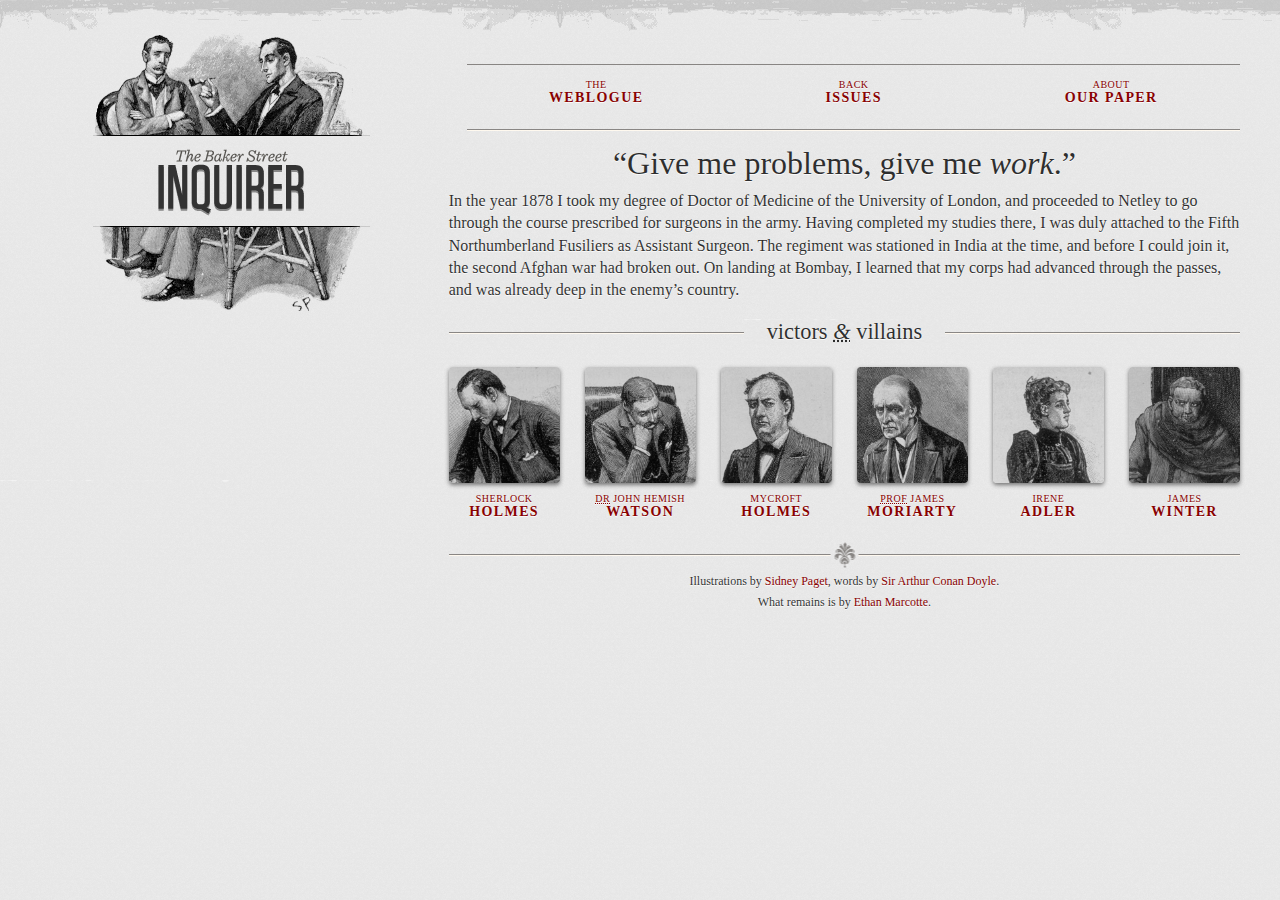
<file: 响应式布局_作业/index.html>
<!DOCTYPE html>
<!-- saved from url=(0071)https://alistapart.com/d/responsive-web-design/ex/ex-site-flexible.html -->
<html>

	<head>
		<meta http-equiv="Content-Type" content="text/html; charset=UTF-8">
		<title>Give me problems, give me work.</title>
		<meta name="viewport" content="width=device-width, initial-scale=1.0">
		<link rel="stylesheet" href="css/style.css" />
		<style type="text/css">
		</style>
	</head>

	<body>

		<div id="page">
			<div class="inner">
				<div class="mast">
					<h1 id="logo"><a href="#"><img src="./img/logo.png" alt="The Baker Street Inquirer"></a></h1>

					<ul class="nav">
						<li class="first">
							<a href="#"><i>The</i> Weblogue</a>
						</li>
						<li>
							<a href="#"><i>Back</i> Issues</a>
						</li>
						<li class="last">
							<a href="#"><i>About</i> Our Paper</a>
						</li>
					</ul>
					<div id="logo2">
						<a href="#"><img src="./img/logo.png" alt="The Baker Street Inquirer"></a>
					</div>
					<!-- /end .nav -->
				</div>
				<!-- /end .mast -->

				<div class="section intro">
					<div>
						<h2>“Give me problems, give me&nbsp;<em>work</em>.”</h2>

						<p>In the year 1878 I took my degree of Doctor of Medicine of the University of London, and proceeded to Netley to go through the course prescribed for surgeons in the army. Having completed my studies there, I was duly attached to the Fifth Northumberland Fusiliers as Assistant Surgeon. The regiment was stationed in India at the time, and before I could join it, the second Afghan war had broken out. On landing at Bombay, I learned that my corps had advanced through the passes, and was already deep in the enemy’s&nbsp;country.</p>
					</div>
				</div>
				<!-- /end .section.intro -->

				<div class="section main">
					<h2><b>Victors <abbr class="amp" title="And">&amp;</abbr> Villains</b></h2>
					<ol>
						<li id="f-holmes" class="figure">
							<a href="#">
								<img src="./img/f-holmes.jpg" alt="">
								<span class="figcaption">Sherlock <b>Holmes</b></span>
							</a>
						</li>
						<!-- /end .figure -->
						<li id="f-watson" class="figure">
							<a href="#">
								<img src="./img/f-watson.jpg" alt="">
								<span class="figcaption"><abbr title="Professor">Dr</abbr> John Hemish <b>Watson</b></span>
							</a>
						</li>
						<!-- /end .figure -->
						<li id="f-mycroft" class="figure">
							<a href="#">
								<img src="./img/f-mycroft.jpg" alt="">
								<span class="figcaption">Mycroft <b>Holmes</b></span>
							</a>
						</li>
						<!-- /end .figure -->
						<li id="f-moriarty" class="figure">
							<a href="#">
								<img src="./img/f-moriarty.jpg" alt="">
								<span class="figcaption"><abbr title="Professor">Prof</abbr> James <b>Moriarty</b></span>
							</a>
						</li>
						<!-- /end .figure -->
						<li id="f-adler" class="figure">
							<a href="#">
								<img src="./img/f-adler.jpg" alt="">
								<span class="figcaption">Irene <b>Adler</b></span>
							</a>
						</li>
						<!-- /end .figure -->
						<li id="f-winter" class="figure">
							<a href="#">
								<img src="./img/f-winter.jpg" alt="">
								<span class="figcaption">James <b>Winter</b></span>
							</a>
						</li>
						<!-- /end .figure -->
					</ol>
				</div>
				<!-- /end .section.main -->

				<div class="footer">
					<p>Illustrations by
						<a href="#">Sidney Paget</a>, words by
						<a href="#">Sir Arthur Conan Doyle</a>.</p>
					<p>What remains is by
						<a href="#">Ethan Marcotte</a>.</p>
				</div>
				<!-- /end .footer -->
			</div>
			<!-- /end .inner -->
		</div>
		<!-- /end #page -->

	</body>

</html>
</file>
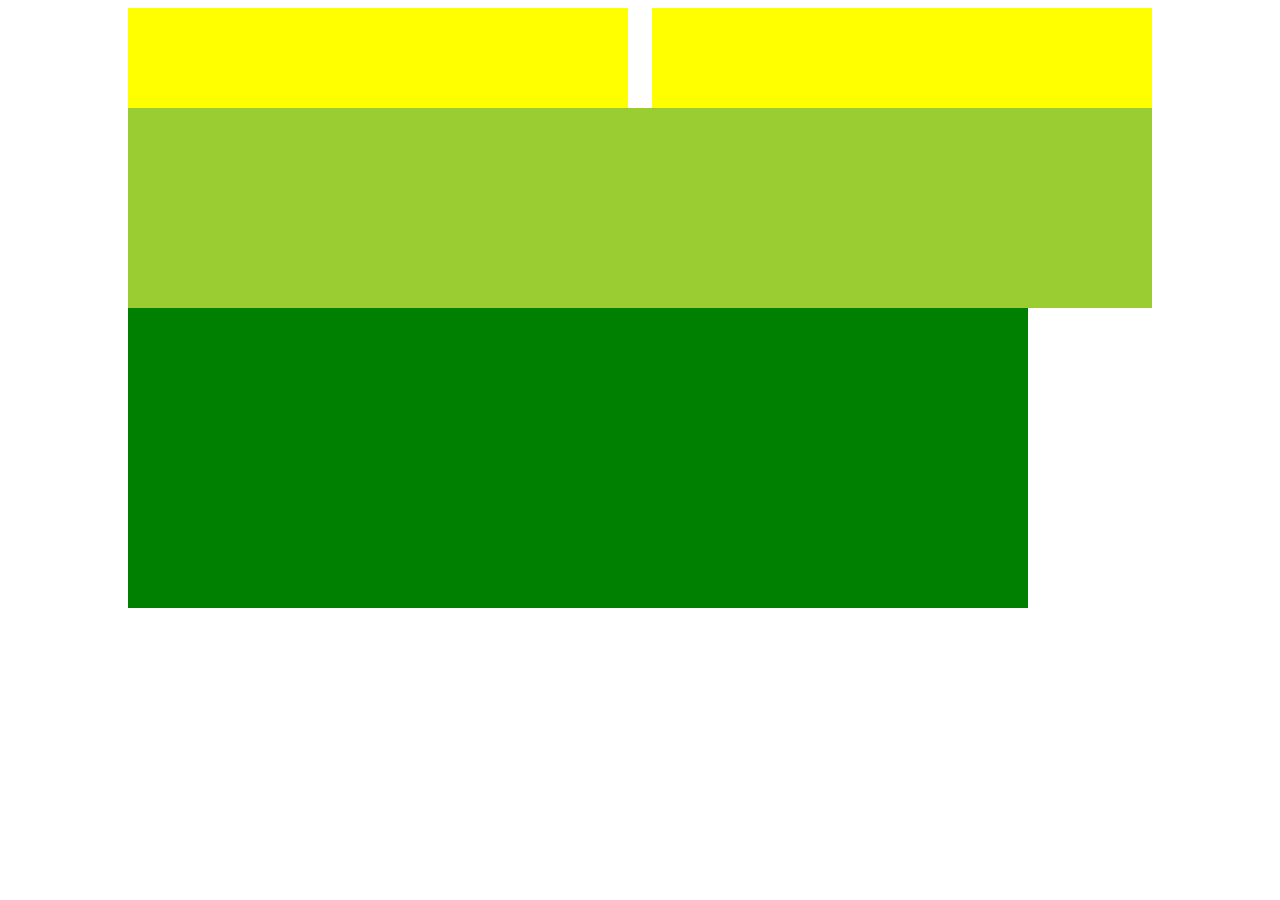
<file: 2.响应式布局实践.html>
<!DOCTYPE html>
<html>
	<head>
		<meta charset="UTF-8">
		<title></title>
		<meta name="viewport" content="width=device-width,initial-scale=1,minimum-scale=1,maximum-scale=1,user-scalable=no" />
		<style type="text/css">
			.warp{
				width: 1024px;
				margin: 0px auto;
			}
			.box1{
				float: left;
				
			}
			.box2{
				float: right;
				
			}
			.over{
				overflow: hidden;
				zoom:1;
			}
			.box1,.box2{
				background-color: yellow;
				width: 500px;
				height: 100px;
			}
			header{
				width:100%;
				height: 200px;
				background-color: yellowgreen;
			}
			section div{
				float: left;
				width:300px;
				height: 300px;
				background-color: green;
			}
			footer div{
				float: left;
				background-color: goldenrod;
			}
			
			
			@media only screen and (max-width:1024px ) {
				
			}
			@media only screen and (max-width:768px ) {
				
			}
			@media only screen and (max-width:320px ) {
				
			}
			
		</style>
	</head>
	<body>
		<div class="warp">
			<nav class="over">
				<div class="box1"></div>
				<div class="box2"></div>
			</nav>
			<header></header>
			<!--<div class="box3"></div>-->
			<section class="over">
				<div class="box4"></div>
				<div class="box5"></div>
				<div class="box6"></div>
				
			</section>
			
			<footer class="over">
				<div class="box4"></div>
				<div class="box5"></div>
				<div class="box6"></div>
				<div class="box4"></div>
			</footer>
			
		</div>
			
			
			
		
		
	</body>
</html>
</file>
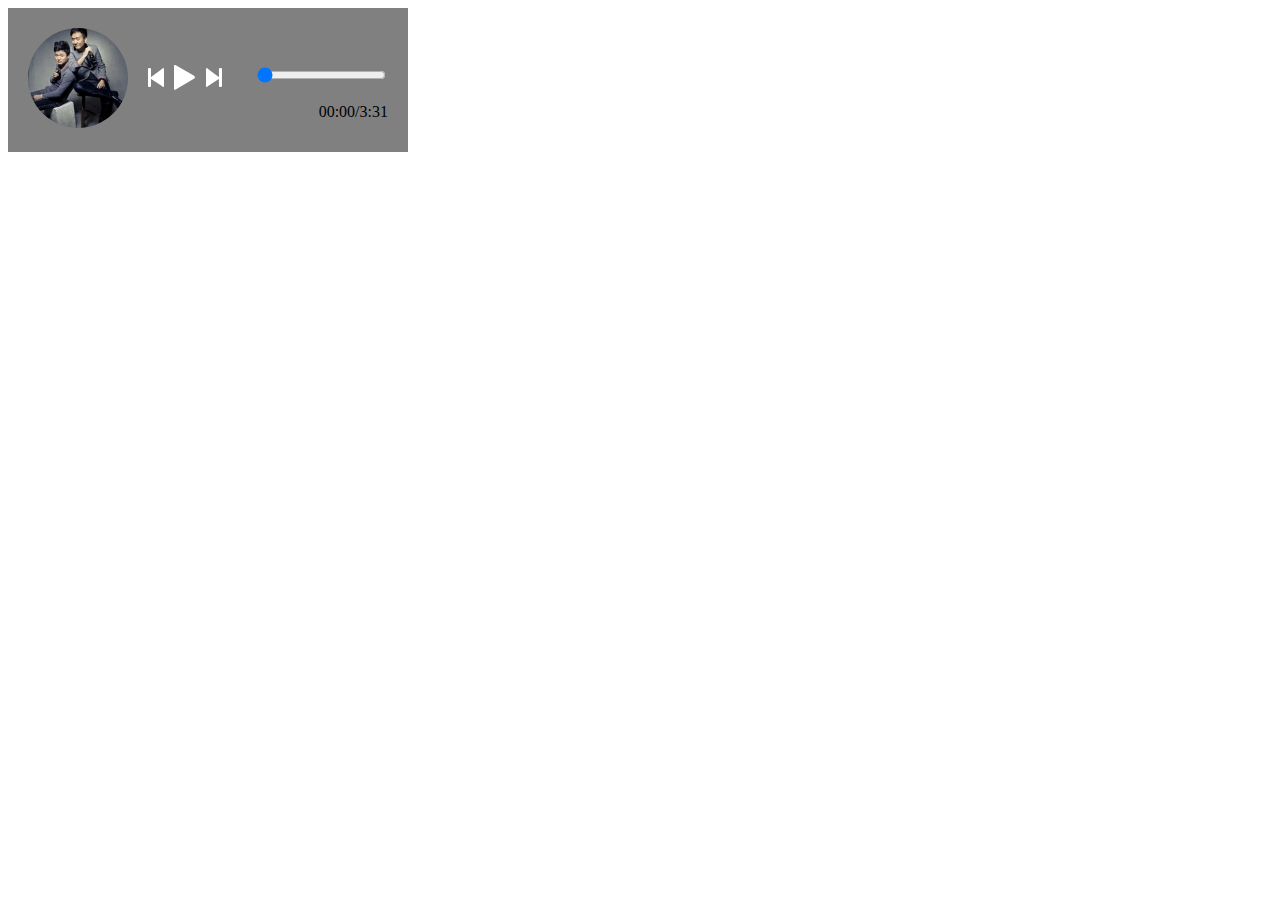
<file: 4.音乐播放.html>
<!DOCTYPE html>
<html>
	<head>
		<meta charset="UTF-8">
		<title></title>
		<style type="text/css">
			.demo{
				width:400px;
				/*height: 200px;*/
				background-color: gray;
				overflow: hidden;
				zoom: 1;
				
			}
			.img,.btngrop{
				float: left;
			}
			.demo .img img{
				width: 100px;
				height: 100px;
				border-radius: 50%;
				margin: 20px;
				-webkit-animation: rotate 5s 0s linear infinite;
				-webkit-animation-play-state: paused;
				
			}
			.demo .btngrop{
				overflow: hidden;
				zoom: 1;
				padding-top:57px ;
			}
			.demo .btngrop .btn{
				background-image: url(images/ico_btn_player.png);
				background-repeat: no-repeat;
				float: left;
				margin-right: 10px;
				
				
			}
			.demo .btngrop .btn-pre{
				position: relative;
				top:3px;
				width:16px;
				height:20px;
				background-position:-90px 0;
			}
			.demo .btngrop .btn-play{
				width:22px;
				height:26px;
				background-position:-90px -60px;
			}
			.demo .btngrop .btn-pause{
				width:22px;
				height:26px;
				background-position:-90px -90px;
			}
			.demo .btngrop .btn-next{
				position: relative;
				top:3px;
				width:16px;
				height:20px;
				background-position:-90px -30px;
			}
			.info{
				float: right;
				padding-top: 57px;
				padding-right: 20px;
			}
			.info p{
				text-align: right;
			}
			
			@keyframes rotate{
				from{-webkit-transform: rotate(0deg);}
				to{-webkit-transform: rotate(359deg);}
			}
		</style>
	</head>
	<body>
		<div class="demo">
			<div class="img">
				<img src="images/kuaizixiongdi.jpeg"/>
			</div>
			<div class="btngrop">
				<div class="btn btn-pre"></div>
				<div class="btn btn-play"></div>
				<div class="btn btn-next"></div>
			</div>
			<div class="info">
				<input type="range" name="" id="" value="0" />
				<p><span class="s1">00:00</span>/<span class="s2">00:00</span></p>
			</div>
			<audio src="media/小苹果.mp3" id="music" oncanplay="csl()" ></audio>
		</div>
		
	</body>
	<script type="text/javascript">
		
		var mp3=document.querySelector("#music");
		var playbtn=document.querySelector(".btn-play");
		var img=document.querySelector(".img img");

		var s2=document.querySelector(".s2");
		
		function csl(){
			console.log(mp3.duration);
//			s2.innerHTML=mp3.duration;
			var s=Math.floor(mp3.duration)
//			console.log(s)
			
			s2.innerHTML=parseInt(s/60)+":"+s%60
		}
		
		
		
		
		
		playbtn.onclick=function(){
			if (mp3.paused) {
				mp3.play();
				this.className="btn btn-pause"
				img.style.webkitAnimationPlayState="running"
			} else{
				mp3.pause();
				this.className="btn btn-play"
				img.style.webkitAnimationPlayState="paused"
			}
			
			
			
		}
		
		
		
		
		
	</script>
</html>
</file>
<file: 响应式布局_作业/css/style.css>
.section:after,
ul.nav:after {
	content: ".";
	display: block;
	height: 0;
	clear: both;
	visibility: hidden;
}

html,
body,
div,
span,
applet,
object,
iframe,
h1,
h2,
h3,
h4,
h5,
h6,
p,
blockquote,
pre,
a,
abbr,
acronym,
address,
big,
cite,
code,
del,
dfn,
em,
font,
img,
ins,
kbd,
q,
s,
samp,
small,
strike,
strong,
sub,
sup,
tt,
var,
b,
u,
i,
center,
dl,
dt,
dd,
ol,
ul,
li,
fieldset,
form,
label,
legend,
table,
caption,
tbody,
tfoot,
thead,
tr,
th,
td {
	margin: 0;
	padding: 0;
	border: 0;
	outline: 0;
	font-size: 100%;
	vertical-align: baseline;
	background: transparent;
}

body {
	line-height: 1;
}

ol,
ul {
	list-style: none;
}

blockquote,
q {
	quotes: none;
}

blockquote:before,
blockquote:after,
q:before,
q:after {
	content: '';
	content: none;
}

ins {
	text-decoration: none;
}

del {
	text-decoration: line-through;
}

table {
	border-collapse: collapse;
	border-spacing: 0;
}

body {
	background: #E4E4E4 url("../img/bg.png");
	color: #292929;
	color: rgba(0, 0, 0, 0.82);
	font: normal 100% Cambria, Georgia, serif;
	-moz-text-shadow: 0 1px 0 rgba(255, 255, 255, 0.8);
	-webkit-text-shadow: 0 1px 0 rgba(255, 255, 255, 0.8);
	text-shadow: 0 1px 0 rgba(255, 255, 255, 0.8);
	-webkit-text-size-adjust: none;
}

a {
	color: #890101;
	text-decoration: none;
	-moz-transition: 0.2s color linear;
	-webkit-transition: 0.2s color linear;
	transition: 0.2s color linear;
}

a:hover {
	color: #DF3030;
}

#page {
	background: url("../img/rag.png") repeat-x;
	padding: 2em 0;
}

.inner {
	margin: 0 auto;
	width: 93.75%;
	/* 960px / 1024px */
}

img {
	max-width: 100%;
}

.amp {
	font-family: Baskerville, Garamond, Palatino, "Palatino Linotype", "Hoefler Text", "Times New Roman", serif;
	font-style: italic;
	font-weight: normal;
}

.mast {
	/*float: left;*/
	width: 100%;
	/* 306px / 960px */
}

h1 {
	width: 31.875%;
	float: left;
	background: url("../img/logo-bg.png") no-repeat 50% 0;
}

h1 a {
	padding-top: 117px;
	height: 162px;
	display: block;
	text-align: center;
}

.intro,
.main,
.footer {
	float: right;
	width: 65.9375%;
	/* 633px / 960px */
}

.intro div {
	line-height: 1.4;
}

ul.nav {
	float: right;
	border-top: 1px solid #888583;
	margin: 2em auto 0;
	width: 64.379%;
}

ul.nav li {
	float: left;
	width: 33.333%;
}

ul.nav a {
	background: url("../img/ornament.png") no-repeat 0 100%;
	font: bold 14px/1.2 "Book Antiqua", "Palatino Linotype", Georgia, serif;
	display: block;
	text-align: center;
	letter-spacing: 0.1em;
	padding: 1em 0.5em 3em;
	margin-bottom: -1em;
	text-transform: uppercase;
}

ul.nav a:hover {
	background-position: 50% 100%;
}

ul.nav i {
	font: normal 10px Baskerville, Garamond, Palatino, "Palatino Linotype", "Hoefler Text", "Times New Roman", serif;
	display: block;
	letter-spacing: 0.05em;
}

.intro {
	margin-top: 10px;
}

.intro h2 {
	font: normal 2em "Hoefler Text", "Baskerville old face", Garamond, "Times New Roman", serif;
	text-align: center;
	margin-bottom: 0.25em;
}

.main h2 {
	background: url("../img/ornament.png") no-repeat 0 50%;
	font-size: 1.4em;
	text-transform: lowercase;
	text-align: center;
	margin: 0.75em 0 1em;
}

.main h2 b {
	background: url("../img/bg.png");
	font-weight: normal;
	padding: 0 1em;
}

.figure {
	float: left;
	font-size: 10px;
	letter-spacing: 0.05em;
	line-height: 1.1;
	margin: 0 3.2% 1.5em 0;
	/* 21px / 633px */
	text-align: center;
	text-transform: uppercase;
	width: 14%;
	/* 197px / 633px */
}

.figure b {
	display: block;
	font-size: 14px;
	font-family: "Book Antiqua", "Palatino Linotype", Georgia, serif;
	letter-spacing: 0.1em;
}

.figure img {
	-webkit-border-radius: 4px;
	-moz-border-radius: 4px;
	border-radius: 4px;
	-webkit-box-shadow: 0 2px 4px rgba(0, 0, 0, 0.5);
	-moz-box-shadow: 0 2px 4px rgba(0, 0, 0, 0.5);
	box-shadow: 0 2px 4px rgba(0, 0, 0, 0.5);
	display: block;
	margin: 0 auto 1em;
}

li#f-winter {
	margin-right: 0;
}

.footer {
	background: url("../img/ornament.png") 50% 0 repeat-x;
	font-size: 12px;
	text-align: center;
	padding: 40px 0 20px;
}

.footer p {
	margin-bottom: 0.5em;
}

#logo2 a{
	text-align: center;
	display: block;
}
.mast #logo2{
	display: none;
	}

/* 中等 屏幕 */

@media only screen and (max-width:1024px) {
	.figure{
		width: 28%;
	}
	ul.nav li{
		float: left;
		width: 100%;
	}
	ul.nav{
		width: 100%;
		overflow: hidden;
		zoom: 1;
	}
	.mast{
		width: 31.875%;
		float: left;
	}
	#logo{
		width: 100%;
	}
	.mast #logo2{
		 display: none;
	}

}


/* 小 屏幕 */

@media only screen and (max-width:960px) {
	.figure{
		width: 28%;
	}
	
	.mast{
		width: 100%;
	}
	#logo{
		background: none;
		width: 100%;
		display: none
	}
	
	ul.nav{
		width: 100%;
	}
	ul.nav li{
		width:30%;
	}
	.intro, .main, .footer{
		width: 100%;
	}
	
	.mast #logo2{
		    display: block;
	}
	
}
</file>
